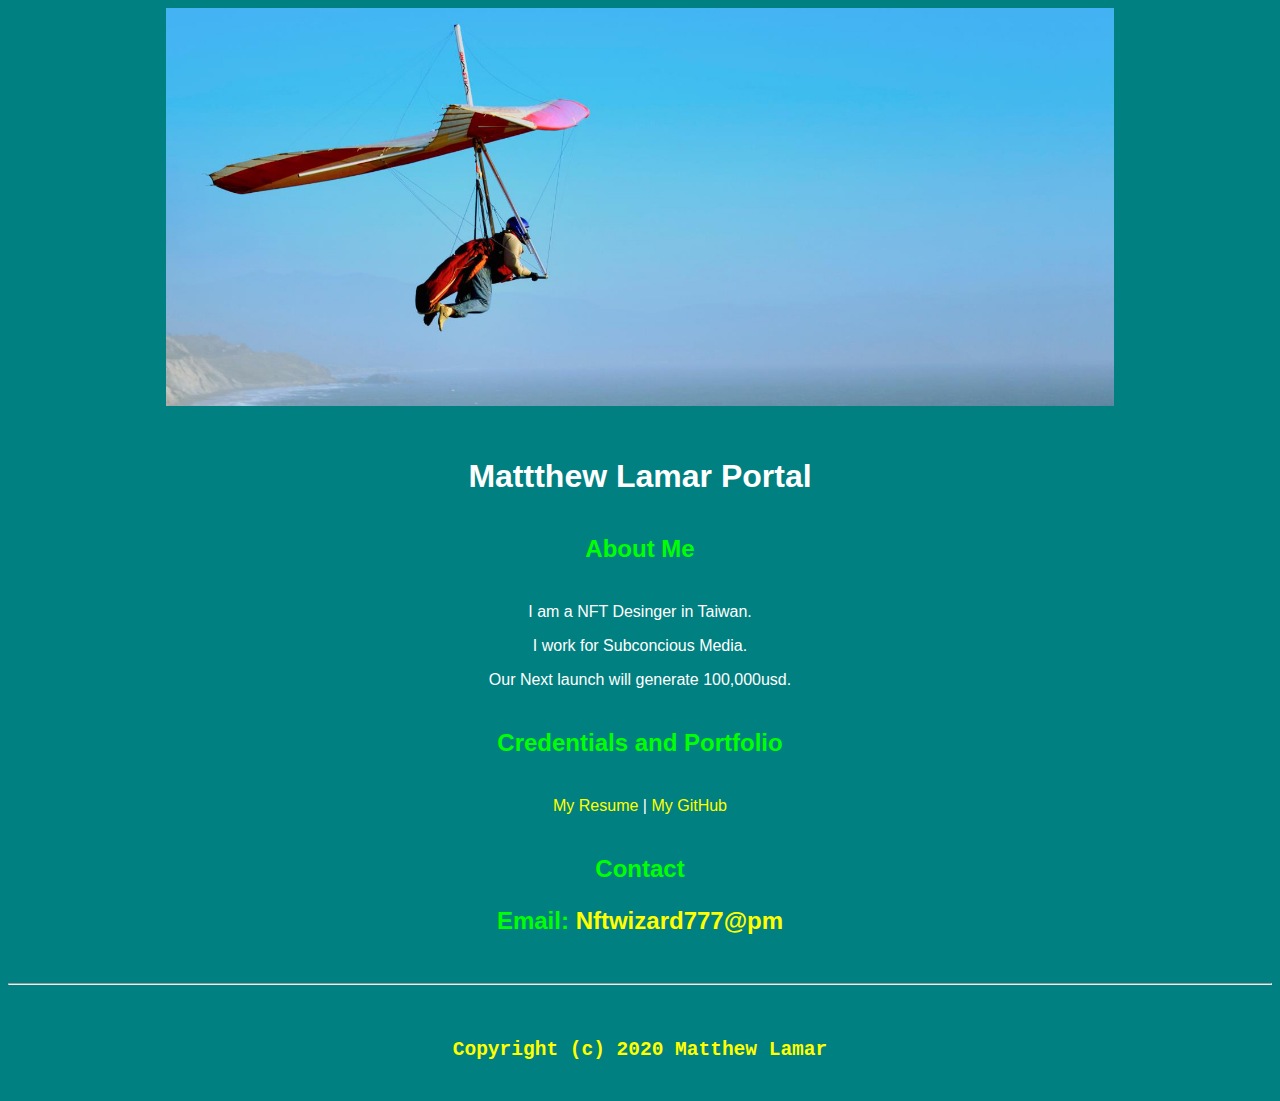
<file: index.html>
<!doctype html>

<!-- this is a comment for human! -->

<html lang="en">

  <header>
<title>Matthew Lamar Portal</title>
<link rel="stylesheet" href="css/master.css">
<link rel="FaviconIcon" href="FaviconIcon.ico" type="image/x-icon">
<link rel="shortcut" href="favicon.ico" type="image/x-icon">
<meta name="viewport" content="width=device-width, initial-scale=1, shrink-to-fit=no">
<meta name="name" content="Matthew L portal">
<meta name="robots" content="noindex, nofollow">
  </header>

  <body>
    <img src="images/banner.jpg" width=75% alt="banner">
    <h1>Mattthew Lamar Portal</h1>
    <h2> About Me</h2>
    <p>I am a NFT Desinger in Taiwan.</p>
    <p>I work for Subconcious Media.</p>
    <p>Our Next launch will generate 100,000usd.</p>
    <h2>Credentials and Portfolio</h2>

    <p><a href="resume.html">My Resume</a> | <a href="https://github.com/NFTWIZ777">My GitHub</a></p>
    <h2>Contact</h>

    <p>Email: <a href="mailto:Nftwizard777@pm"> Nftwizard777@pm<a/></p>
  </body>

  <footer>
    <hr>
    <code>Copyright (c) 2020 Matthew Lamar</code>
  </footer>

</html>
</file>
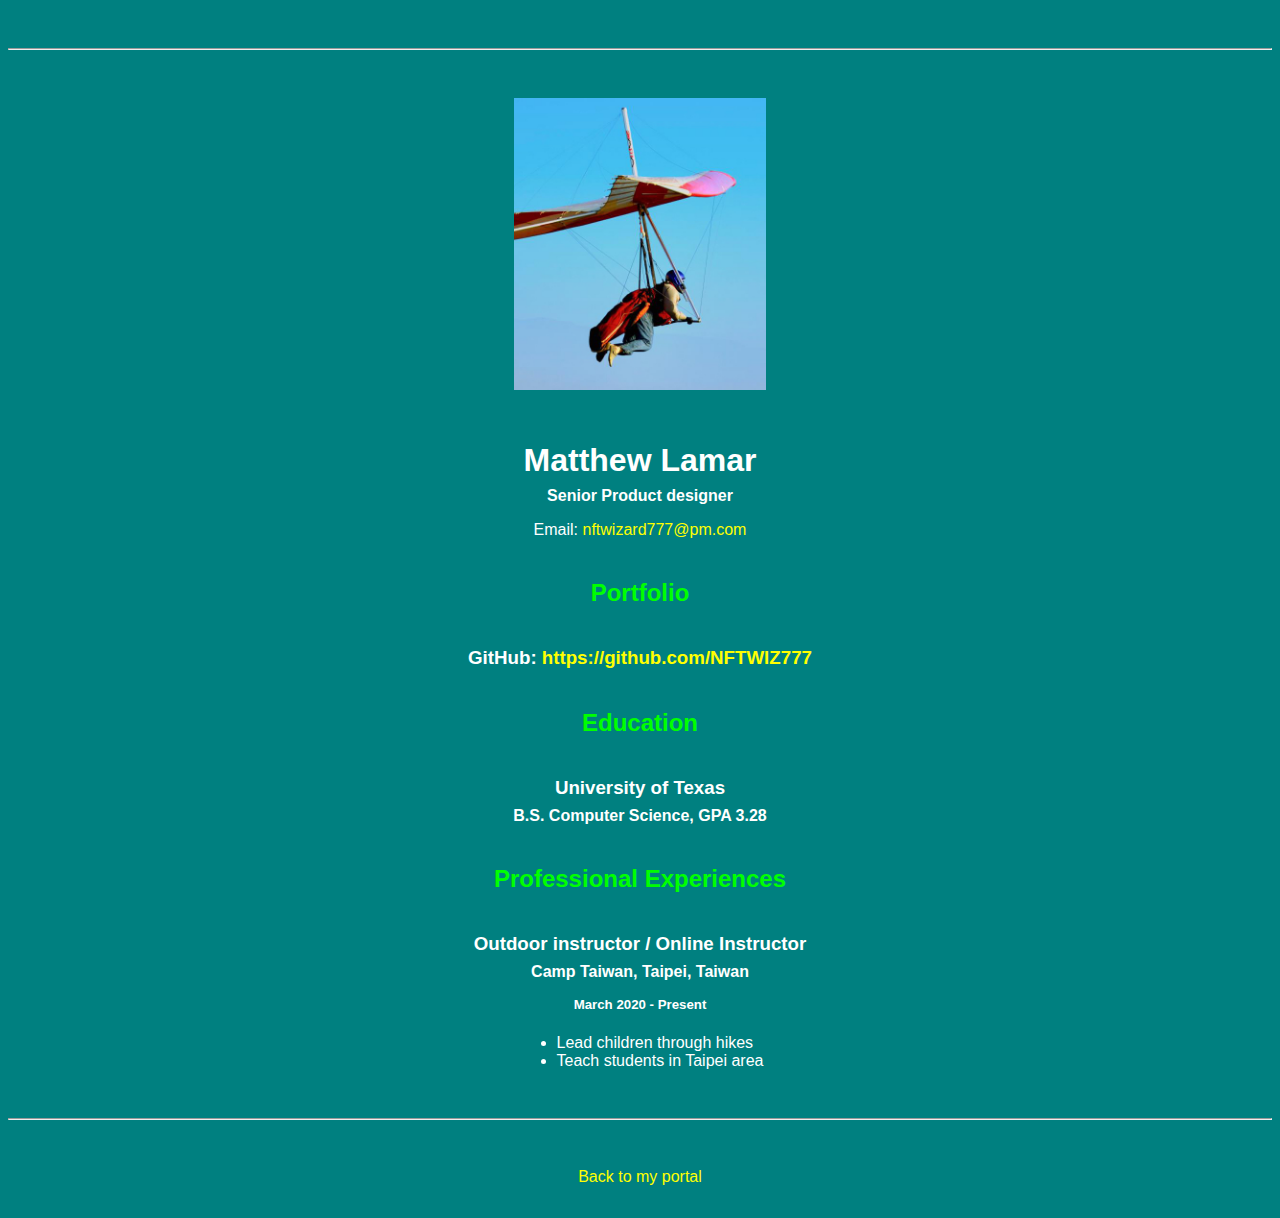
<file: resume.html>
<!doctype html>

<!-- this is a comment for human! -->

<html lang="en">

  <header>
    <title>Matthew's Resume</title>
    <link rel="stylesheet" href="css/master.css">
    <link rel="FaviconIcon" href="FaviconIcon.ico" type="image/x-icon">
    <link rel="shortcut" href="favicon.ico" type="image/x-icon">
    <meta name="viewport" content="width=device-width, initial-scale=1, shrink-to-fit=no">
    <meta name="name" content="Matthew L portal">
    <meta name="robots" content="noindex, nofollow">
  </header>

  <body>
    <hr>

    <img src="images/headshot.jpg" alt="Harrison Kong's headshot" width="20%">

    <h1>Matthew Lamar</h1>
    <h4>Senior Product designer</h4>

    <p>Email: <a href="mailto:nftwizard777@pm.com" target="_blank">nftwizard777@pm.com</a></p>
    <!-- don't post physical address, personal phone number or other personal information on the web! -->

    <h2>Portfolio</h2>
      <h3>GitHub: <a href="https://github.com/NFTWIZ777" target="_blank">https://github.com/NFTWIZ777</a></h3>

    <h2>Education</h2>

    <h3>University of Texas</h3>
    <h4>B.S. Computer Science, GPA 3.28</h4>

    <h2>Professional Experiences</h2>

    <h3>Outdoor instructor / Online Instructor</h3>
    <h4>Camp Taiwan, Taipei, Taiwan</h4>
    <h5>March 2020 - Present</h5>
      <ul>
        <li>Lead children through hikes</li>
        <li>Teach students in Taipei area</li>
      </ul>
  </body>

  <footer>
  <hr>
  <p><a href="index.html">Back to my portal</a><p>
  </footer>

</html>
</file>
<file: css/master.css>
/* Cascading stylesheet for the website */

/* Text inside these asterisks and slashes are comments for human */

  a {
  color: yellow; /* set the text color to blue here */
  text-decoration: none; /* This means we do not want hyperlinks to be underlined */
  }

  a:hover {
  color: orange;  /* set the text color to red here */
    text-decoration: none; /* This means we do not want hyperlinks to be underlined */
  }

  body {
    background-color: teal; /* set the background color here */
    color: white; /* set the text color to black here */
    font-family: Arial, Helvetica, sans-serif; /* set the font here */
    text-align: center;  /* set the text alignment here */
   }

  footer {
    margin-top: 2rem;
    margin-bottom: 2rem;
  }

  h1 {
    margin-bottom: 0.5rem;
    margin-top: 3rem;
   }

  h2 {
    color: #00FF00; /* set the text color of to #075AAB here */
    /* set both the bottom margin and top margin to 2.5rem here */
    margin-bottom: 2.5rem;
    margin-top: 2.5rem;
   }

  h3 {
    margin-bottom: 0;
    margin-top: 2rem;
  }

  h4 {
    margin-bottom: 1rem;
    margin-top: 0.5rem;
  }

  h5 {
    margin-top: 0.5rem;
  }

  hr {
    margin-bottom: 3rem;
    margin-top: 3rem;
  }

  /* this controls how the bullet points in the resume page looks */
  ul {
    display: table;
    margin: 0 auto;
    text-align: left;
  }
</file>
